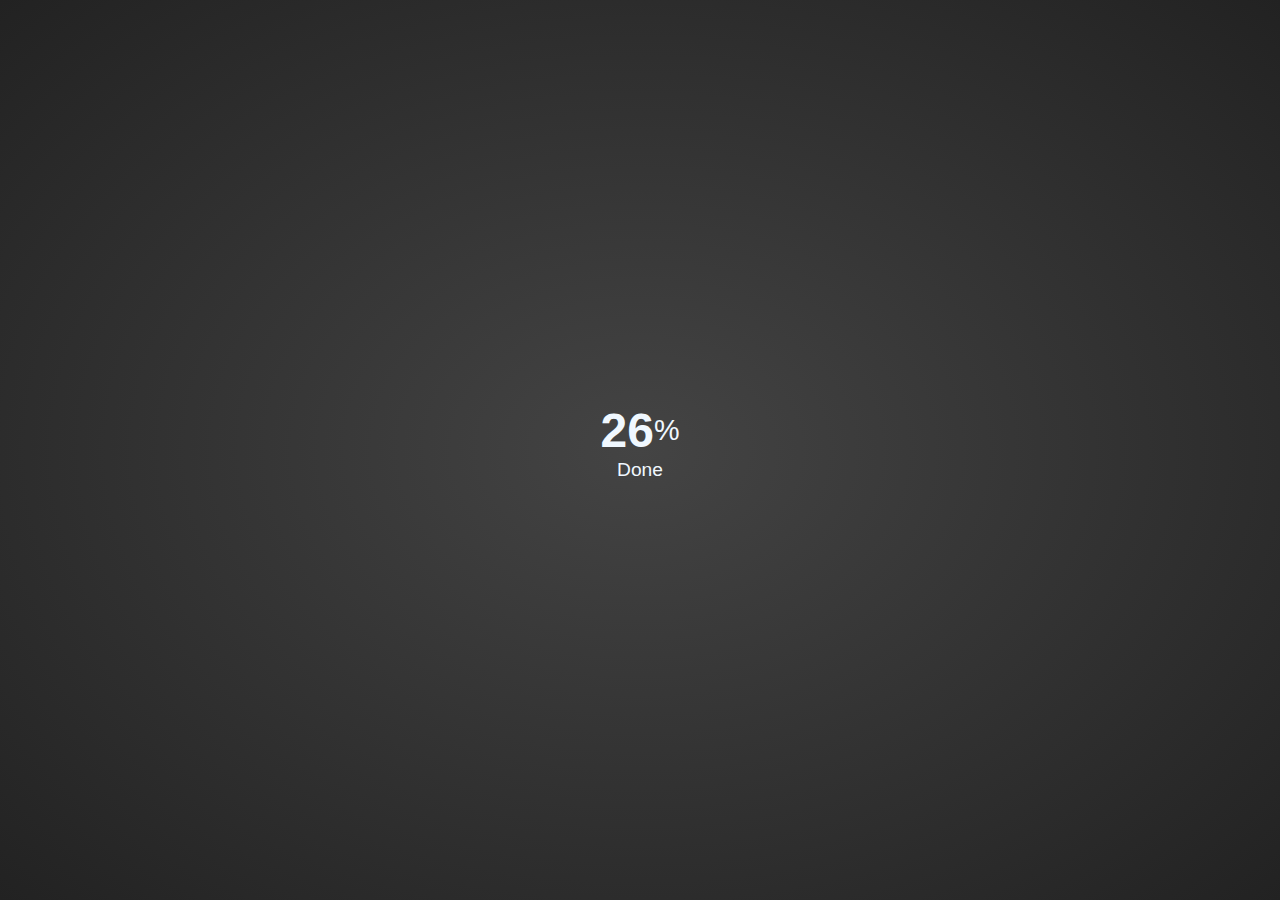
<file: index.html>
<!DOCTYPE html>
<html lang="en">
  <head>
    <meta charset="UTF-8" />
    <meta name="viewport" content="width=device-width, initial-scale=1.0" />
    <title>Document</title>
    <style>
      * {
        font-family: "Segoe UI", Tahoma, Geneva, Verdana, sans-serif;
        margin: 0;
        padding: 0;
        box-sizing: border-box;
      }

      body {
        display: flex;
        justify-content: center;
        align-items: center;
        min-height: 100vh;
        background: radial-gradient(#444, #222);
      }

      .card {
        position: relative;
        width: 200px;
        height: 200px;
      }
      .card .rating {
        position: relative;
        width: 100%;
        height: 100%;
      }

      .card .rating .block {
        position: absolute;
        width: 2px;
        height: 15px;
        /* background: #000; */
        left: 50%;
        transform-origin: 50% 100px;
        opacity: 0;
        animation: animate 0.1s linear forwards;
      }
      @keyframes animate {
        0% {
          opacity: 0;
        }
        100% {
          opacity: 1;
        }
      }
      .card .rating h2 {
        position: absolute;
        top: 50%;
        left: 50%;
        transform: translate(-50%, -50%);
        color: aliceblue;
        font-size: 1.2em;
        font-weight: 500;
        text-align: center;
        line-height: 1.5em;
      }

      .card .rating h2 span {
        font-size: 2.5em;
        font-weight: 700;
      }
      .card .rating h2 sup {
        font-size: 1.5em;
        font-weight: 300;
      }
    </style>
  </head>
  <body>
    <div class="card">
      <div class="rating">
        <h2>
          <span class="counter" data-target="90">50</span><sup>%</sup><br />Done
        </h2>
        <div class="block"></div>
      </div>
    </div>
    <script>
      const rating = document.getElementsByClassName("rating")[0];
      const block = document.getElementsByClassName("block");
      const test = document.getElementsByClassName("counter");
      const test2 = +test[0].getAttribute("data-target");

      for (var i = 0; i < 100; i++) {
        rating.innerHTML += "<div class='block'></div>";
        block[i].style.transform = "rotate(" + 3.6 * i + "deg)";
        block[i].style.animationDelay = `${i / 40}s`;

        if (i < test2) {
          block[
            i
          ].style.background = `linear-gradient(80deg, #4A5CD4 1%, #D44A7C ${4 * i}%)`;
        } else {
          block[i].style.background = "black";
        }
      }
      const counter = document.querySelector(".counter");
      counter.innerText = 0;

      const target = +counter.getAttribute("data-target");

      const NumberCounter = () => {
        const value = +counter.innerText;
        if (value < target) {
          counter.innerText = Math.ceil(value + 1);
          setTimeout(NumberCounter, 25);
        }
      };
      NumberCounter();
    </script>
  </body>
</html>
</file>
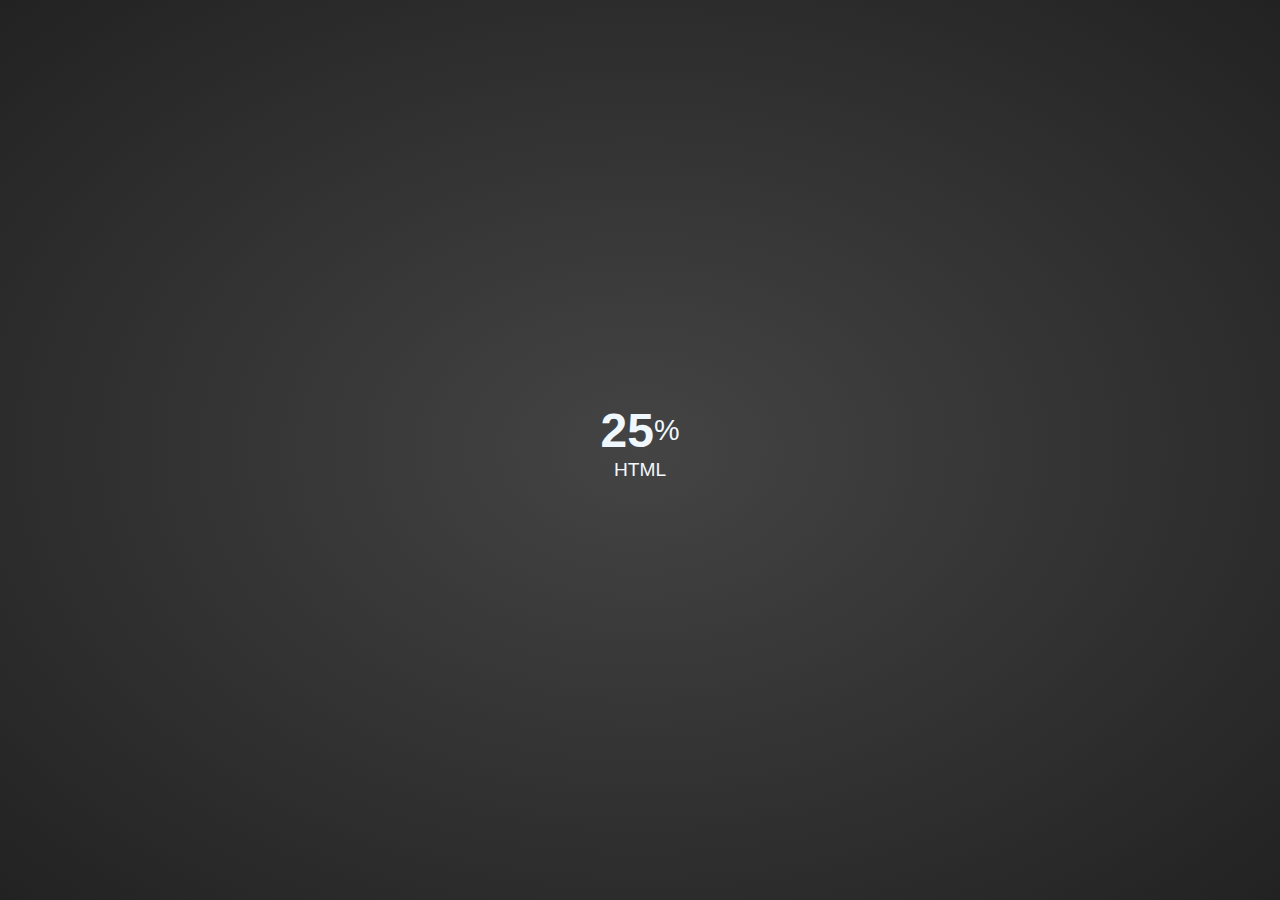
<file: index copy.html>
<!DOCTYPE html>
<html lang="en">
<head>
    <meta charset="UTF-8">
    <meta name="viewport" content="width=device-width, initial-scale=1.0">
    <title>Document</title>
    <link rel="stylesheet" href="style.css">

</head>
<body>
    <div class="card">
        <div class="rating">
            <h2><span class="counter" data-target="90">90</span><sup>%</sup><br>HTML</h2>
            <div class="block"></div>
        </div>
    </div>
    <script src="index.js"></script>
</body>
</html>
</file>
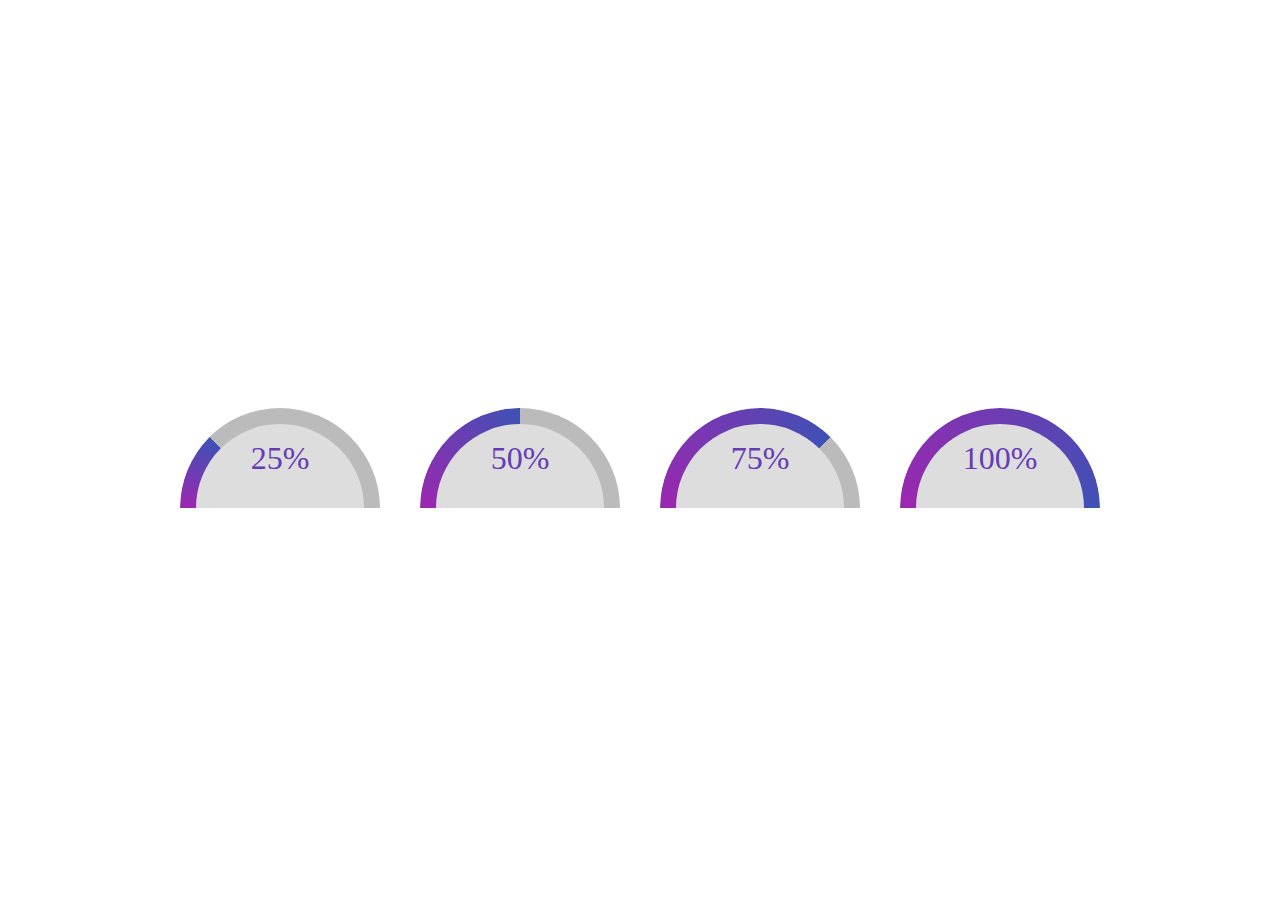
<file: index2.html>
<!DOCTYPE html>
<html lang="en">
<head>
    <meta charset="UTF-8">
    <meta name="viewport" content="width=device-width, initial-scale=1.0">
    <title>Document</title>
    <style>
        html, body {
    display: flex;
    justify-content: center;
    align-items: center;
    min-height: 100vh;
    font-size: 32px; 
    gap: 40px;
}

.half-arc {
    position: relative;
    width: 200px;
    height: 100px;
    border-top-left-radius: 120px;
    border-top-right-radius: 120px;
    border-bottom: 0;
    background: #d9d9d9;
    box-sizing: border-box;
    overflow: hidden;
    display: flex;
    align-items: center;
    justify-content: center;
}

.half-arc:before {
    content: "";
    position: absolute;
    display: block;
    top: 0;
    left: 0;
    width: 100%;
    height: 200%;
    border-radius: 50%;
    background-image: conic-gradient(#9c27b0, #3f51b5 calc(var(--percentage, 0) / 2), #bbb 0);
    transition: transform .5s ease-in-out;
    z-index: 1;
    transform: rotate(270deg);
}

.half-arc:after {
    content: "";
    position: absolute;
    display: block;
    background: #dddddd;
    z-index: 2;
    width: calc(100% - 32px);
    height: calc(200% - 32px);
    border-radius: 50%;
    top: 16px;
    left: 16px;
}

.half-arc span {
    color: #673ab7;
    z-index: 3;
    text-align: center;
}
    </style>
</head>
<body>
    <div class="half-arc" style="--percentage:25%;">
        <span class="label">25%</span>
      </div>
      
      <div class="half-arc" style="--percentage:50%;">
        <span class="label">50%</span>
      </div>
      
      <div class="half-arc" style="--percentage:75%;">
        <span class="label">75%</span>
      </div>
      
      <div class="half-arc" style="--percentage:100%;">
        <span class="label">100%</span>
      </div>

</body>
</html>
</file>
<file: style.css>
* {
  font-family: "Segoe UI", Tahoma, Geneva, Verdana, sans-serif;
  margin: 0;
  padding: 0;
  box-sizing: border-box;
  /* background-color: #000; */
  /* color: #fff; */
}

body {
  display: flex;
  justify-content: center;
  align-items: center;
  min-height: 100vh;
  background: radial-gradient(#444, #222);
}

.card {
  position: relative;
  width: 200px;
  height: 200px;
}
.card .rating {
  position: relative;
  width: 100%;
  height: 100%;
  /* background: #f00; */
}

.card .rating .block {
  position: absolute;
  width: 2px;
  height: 15px;
  background: #000;
  left: 50%;
  transform-origin: 50% 100px;
  opacity: 0;
  animation: animate 0.1s linear forwards;
}
@keyframes animate {
  0% {
    opacity: 0;
  }
  100% {
    opacity: 1;
  }
}
.card .rating .block:nth-child(-n + 91) {
  /* add +1 of given number */
  background: linear-gradient(45deg, #4A5CD4, #D44A7C);
  /* box-shadow: 0 0 15px rgb(255, 0, 200), 0 0 30px rgb(255, 0, 0); */
}

.card .rating h2 {
  position: absolute;
  top: 50%;
  left: 50%;
  transform: translate(-50%, -50%);
  color: aliceblue;
  font-size: 1.2em;
  font-weight: 500;
  text-align: center;
  line-height: 1.5em;
}

.card .rating h2 span {
  font-size: 2.5em;
  font-weight: 700;
}
.card .rating h2 sup {
  font-size: 1.5em;
  font-weight: 300;
}
</file>
